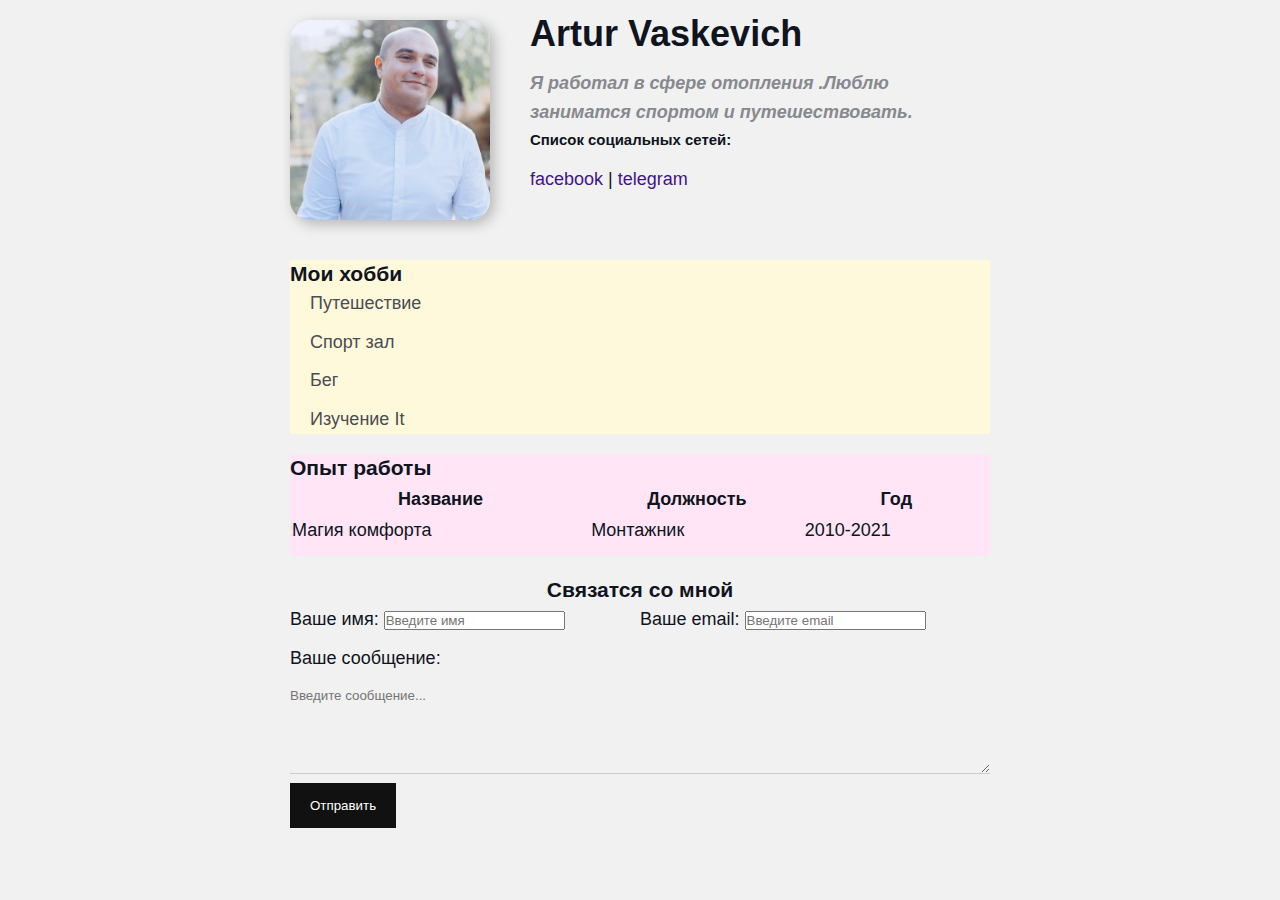
<file: Artur resume/index.html>
<!DOCTYPE html>
<html>
  <head>
    <meta charset="UTF-8" />
    <meta name="keywords" content="Artur,CV,resume" />
    <meta name="description" content="Резюме Artur Vaskevich" />
    <link rel="stylesheet" href="style.css" />
    <title>My CV</title>
  </head>
  <body>
    <div class="container">
      <div class="info">
      <img src="./img/Avatar.jpg" alt="Artur Vaskevich" class="avatar" />
        <div class="info-text">
          <h1>Artur Vaskevich</h1>
          <p>
            Я работал в сфере <em>отопления</em> .Люблю заниматся
            <strong>спортом и путешествовать.</strong>
          </p>
          <p><h5>Список социальных сетей:</h5></p>
            <a href="https://www.facebook.com/artur.vaskevich.5" target="_blank"
              >facebook</a
            >
            |
            <a href="https://web.telegram.org/k/" target="_blank">telegram</a>
        </div>
      </div>
      <div class="card bg-yellow">
        <h3>Мои хобби</h3>
        <ul class="list">
          <li>Путешествие</li>
          <li>Спорт зал</li>
          <li>Бег</li>
          <li>Изучение It</li>
        </ul>
      </div>
      <div class="card bg-red">
        <h3>Опыт работы</h3>
        <table class="table">
          <thead>
            <tr>
              <th>Название</th>
              <th>Должность</th>
              <th>Год</th>
            </tr>
          </thead>
          <tbody>
            <tr>
              <td>Магия комфорта</td>
              <td>Монтажник</td>
              <td>2010-2021</td>
            </tr>
          </tbody>
        </table>
      </div>
      <form action="#" class="form">
        <h3>Связатся со мной</h3>
        <div class="form-row">
          <div class="form-group">
            <label for="name">Ваше имя:</label>
            <input type="text" id="name" placeholder="Введите имя" />
          </div>
          <div class="form-group">
            <label for="email">Ваше email:</label>
            <input type="email" id="email" placeholder="Введите email" />
          </div>
        </div>
        <div class="form-group">
          <label for="massege">Ваше сообщение:</label>
          <br />
          <textarea
            id="massege"
            cols="20"
            rows="5"
            placeholder="Введите сообщение..."
          ></textarea>
        </div>
        <input class="btn" type="submit" value="Отправить" />
      </form>
    </div>
    <script src="./script.js"></script>
  </body>
</html>
</file>
<file: Artur resume/style.css>
* {
  margin: 0;
  padding: 0;
}

@import url("https://fonts.googleapis.com/css2?family=Roboto&display=swap");
body {
  font-family: "Roboto", sans-serif;
  font-size: 18px;
  line-height: 1.6em;
  font-weight: normal;
  text-decoration: none;
  color: #0f141e;
  background-color: #f1f1f1;
}

h1 {
  margin-bottom: 20px;
}

.avatar {
  width: 200px;
  border-radius: 20px;
  box-shadow: 4px 4px 14px rgba(0, 0, 0, 0.25);
  margin-bottom: 20px;
  max-width: 100%;
}

.info-text p {
  font-style: italic;
  font-weight: bold;
  color: #86898f;
  margin: 0px;
}

.info-text {
  margin-left: 40px;
}

.info {
  margin-bottom: 20px;
  display: flex;
}

.info-text h5 {
  margin-bottom: 10px;
}

.info .card {
  /* border: 1px solid black; */
  border-radius: 15px;
  padding: 15px 20px;
  margin-bottom: 20px;
}

.bg-yellow {
  background: #fff9dc;
}

.bg-red {
  background: #ffe5f5;
}

.container {
  max-width: 700px;
  margin: auto;
  padding-top: 20px;
}

.card {
  margin-bottom: 20px;
}

a {
  color: rgb(66, 19, 141);
  text-decoration: none;
}

a:hover {
  color: orange;
  text-decoration: underline;
}

.btn {
  background: #111;
  padding: 15px 20px;
  color: #fff;
  border: none;
  font-family: inherit;
  cursor: pointer;
}

.btn:hover {
  opacity: 0.8;
}

.list {
  padding: 0 20px;
  list-style: none;
}

.list li {
  color: #4a4d52;
  margin-bottom: 10px;
}

.table {
  width: 100%;
}

.table td {
  padding-bottom: 10px;
}

.form h3 {
  text-align: center;
}

.form-grpup label {
  display: block;
  font-size: 14px;
  color: #86898f;
}

.form-row {
  margin-bottom: 10px;
  display: flex;
}

.form-row .form-group {
  margin-right: 20px;
  width: 50%;
}

.form-row .form-group :last-child {
  margin-right: 0;
}

.form-group .form .form-group input,
textarea {
  width: 100%;
  box-sizing: border-box;
  border: none;
  background: transparent;
  border-bottom: 1px solid #ccc;
  color: #000;
  padding: 15px 0 10px;
  outline: none;
  font-family: inherit;
}
</file>
